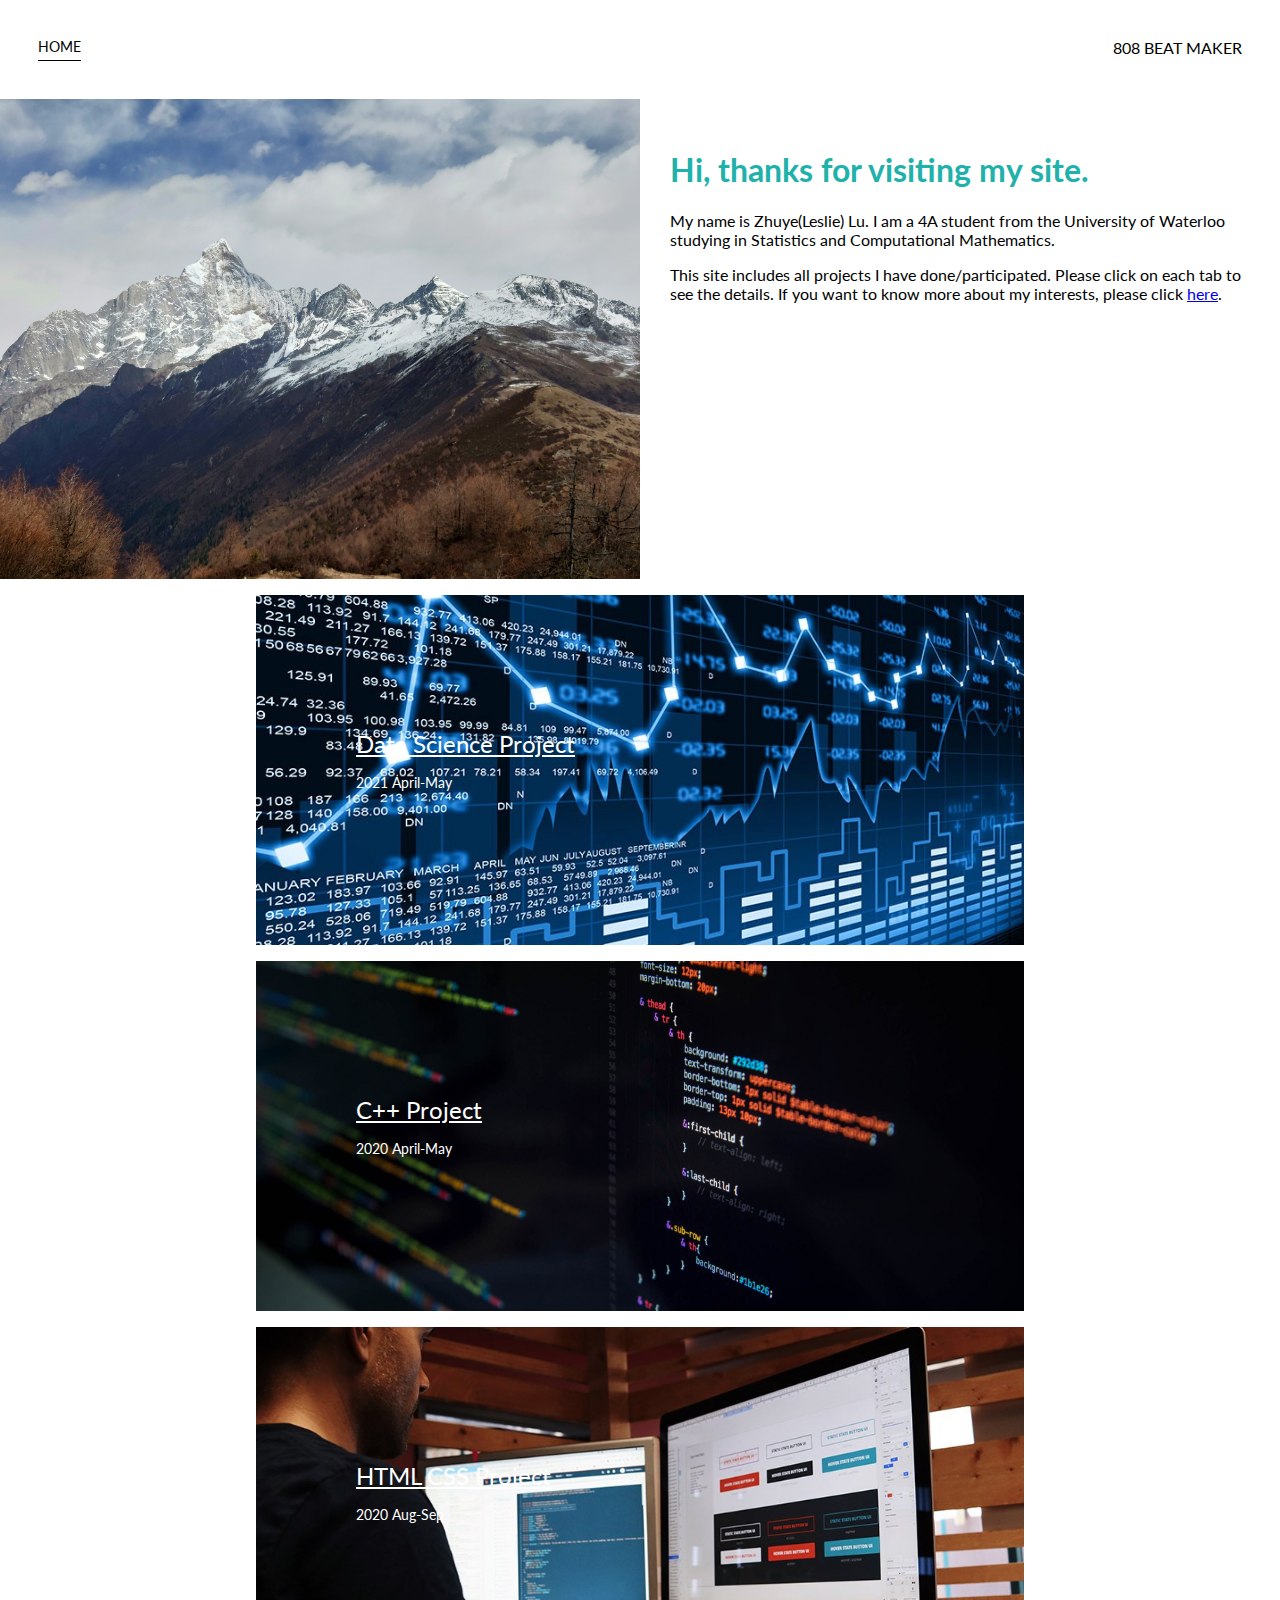
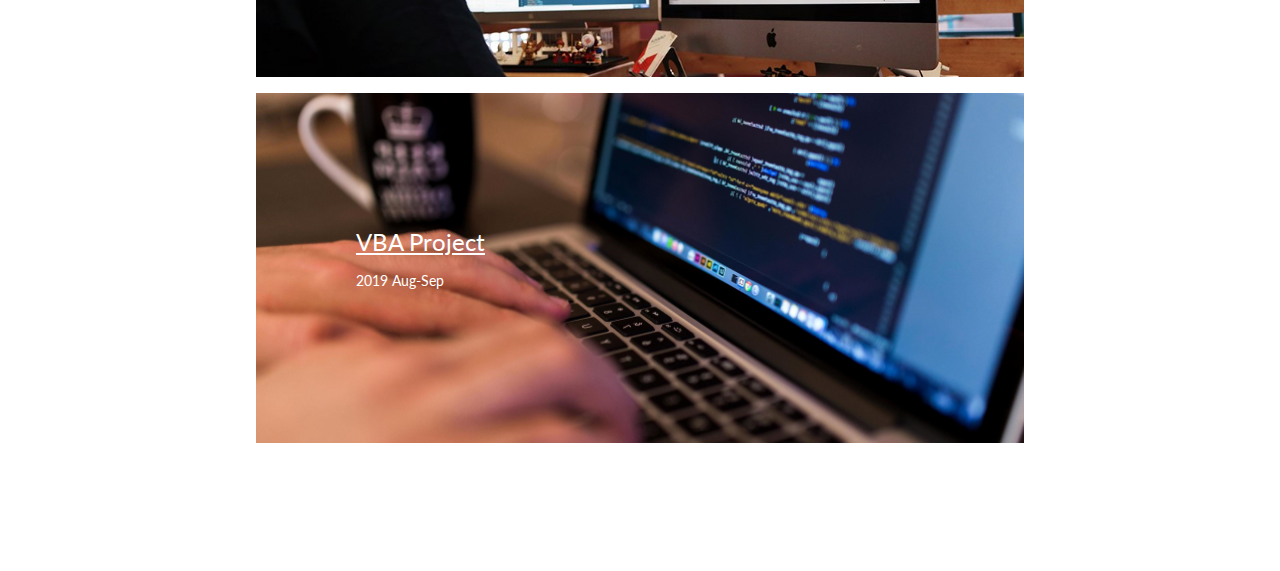
<file: index.html>
<!DOCTYPE html>
<html lang='en'>

<head>
  <meta charset='UTF-8'>
  <title>Zhuye Lu</title>
  <link href="https://fonts.googleapis.com/css?family=Lato" rel="stylesheet">
  <link rel="stylesheet" href="style.css">
</head>

<body>
  <div class="container">
    <div class="nav-wrapper">
      <div class="left-side">
        <div class="nav-link-wrapper active-nav-link">
          <a href="index.html">Home</a>
        </div>
      </div>

      <div class="right-side">
        <div class="brand">
          808 BEAT MAKER
        </div>
      </div>
    </div>

    <div class="banner-wrapper">
      <div class="two-column-wrapper">
        <div class="profile-image-wrapper">
          <img src="images/banner.jpeg" alt="">
        </div>

        <div class="profile-content-wrapper">
          <h1>Hi, thanks for visiting my site.</h1>
          <p>My name is Zhuye(Leslie) Lu. I am a 4A student from the University of Waterloo studying in 
            Statistics and Computational Mathematics. 
          </p>

          <p>This site includes all projects I have done/participated. Please click on each tab to see the details.
            If you want to know more about my interests, 
            please click <a href="aboutme.html">here</a>.
          </p>
        </div>
      </div>
    </div>

    <div class="content-wrapper">
      <div class="portfolio-items-wrapper">

        <div class="portfolio-item-wrapper">
          <div class="portfolio-img-background" style="background-image:url(images/img-01.jpeg)"></div>
          <div class="img-text-wrapper">
            <a href="DS_project.html" style="color: white;">
              <div class="proj-wrapper">Data Science Project</div>
            </a>
            <div class="proj-timeline">2021 April-May</div>
            <div class="subtitle">Classify proteins into one of 15 groups</div>
          </div>
        </div>

        <div class="portfolio-item-wrapper">
          <div class="portfolio-img-background" style="background-image:url(images/img-02.jpg)"></div>
          <div class="img-text-wrapper">
            <a href="https://github.com/leslie-lu-hub/Chess" style="color: white;">
              <div class="proj-wrapper">C++ Project</div>
            </a>
            <div class="proj-timeline">2020 April-May</div>

            <div class="subtitle">Chess Board Game</div>
          </div>
        </div>

        <div class="portfolio-item-wrapper">
          <div class="portfolio-img-background" style="background-image:url(images/img-04.jpeg)"></div>
          <div class="img-text-wrapper">
            <a href="HTMLCSS_project.html" style="color: white;">
              <div class="proj-wrapper">HTML CSS Project</div>
            </a>
            <div class="proj-timeline">2020 Aug-Sep</div>

            <div class="subtitle">My old resume in a Web version</div>
          </div>
        </div>

        <div class="portfolio-item-wrapper">
          <div class="portfolio-img-background" style="background-image:url(images/img-03.jpeg)"></div>
          <div class="img-text-wrapper">
            <a href="https://github.com/leslie-lu-hub/VBA-Maros" style="color: white;">
              <div class="proj-wrapper">VBA Project</div>
            </a>
            <div class="proj-timeline">2019 Aug-Sep</div>

            <div class="subtitle">Automate the process of coding categorical vars into numerical</div>
          </div>
        </div>

      </div>
    </div>
  </div>

</body>

<script>
  const portfolioItems = document.querySelectorAll('.portfolio-item-wrapper');

  portfolioItems.forEach(portfolioItem => {
    portfolioItem.addEventListener('mouseover', () => {
      console.log(portfolioItem.childNodes[1].classList)
      portfolioItem.childNodes[1].classList.add('image-blur');
    });

    portfolioItem.addEventListener('mouseout', () => {
      console.log(portfolioItem.childNodes[1].classList)
      portfolioItem.childNodes[1].classList.remove('image-blur');
    });
  });

</script>

</html>
</file>
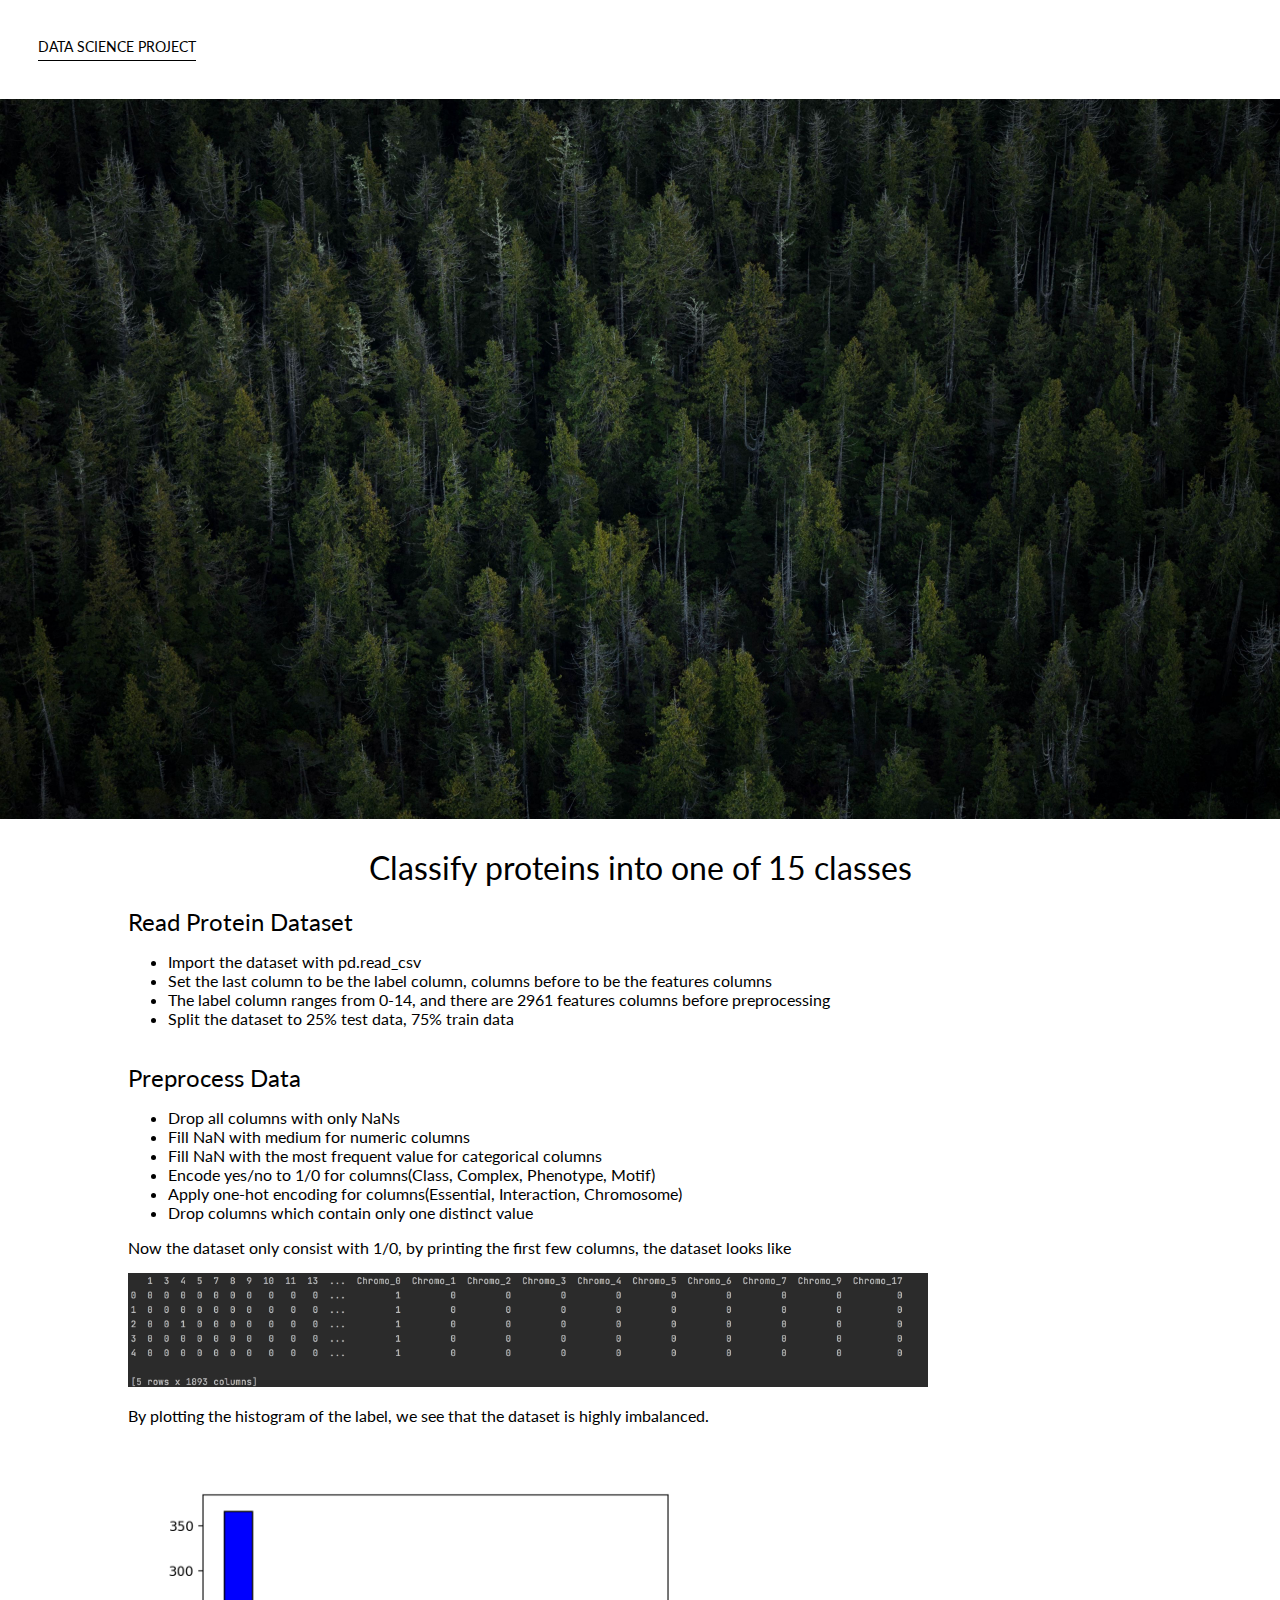
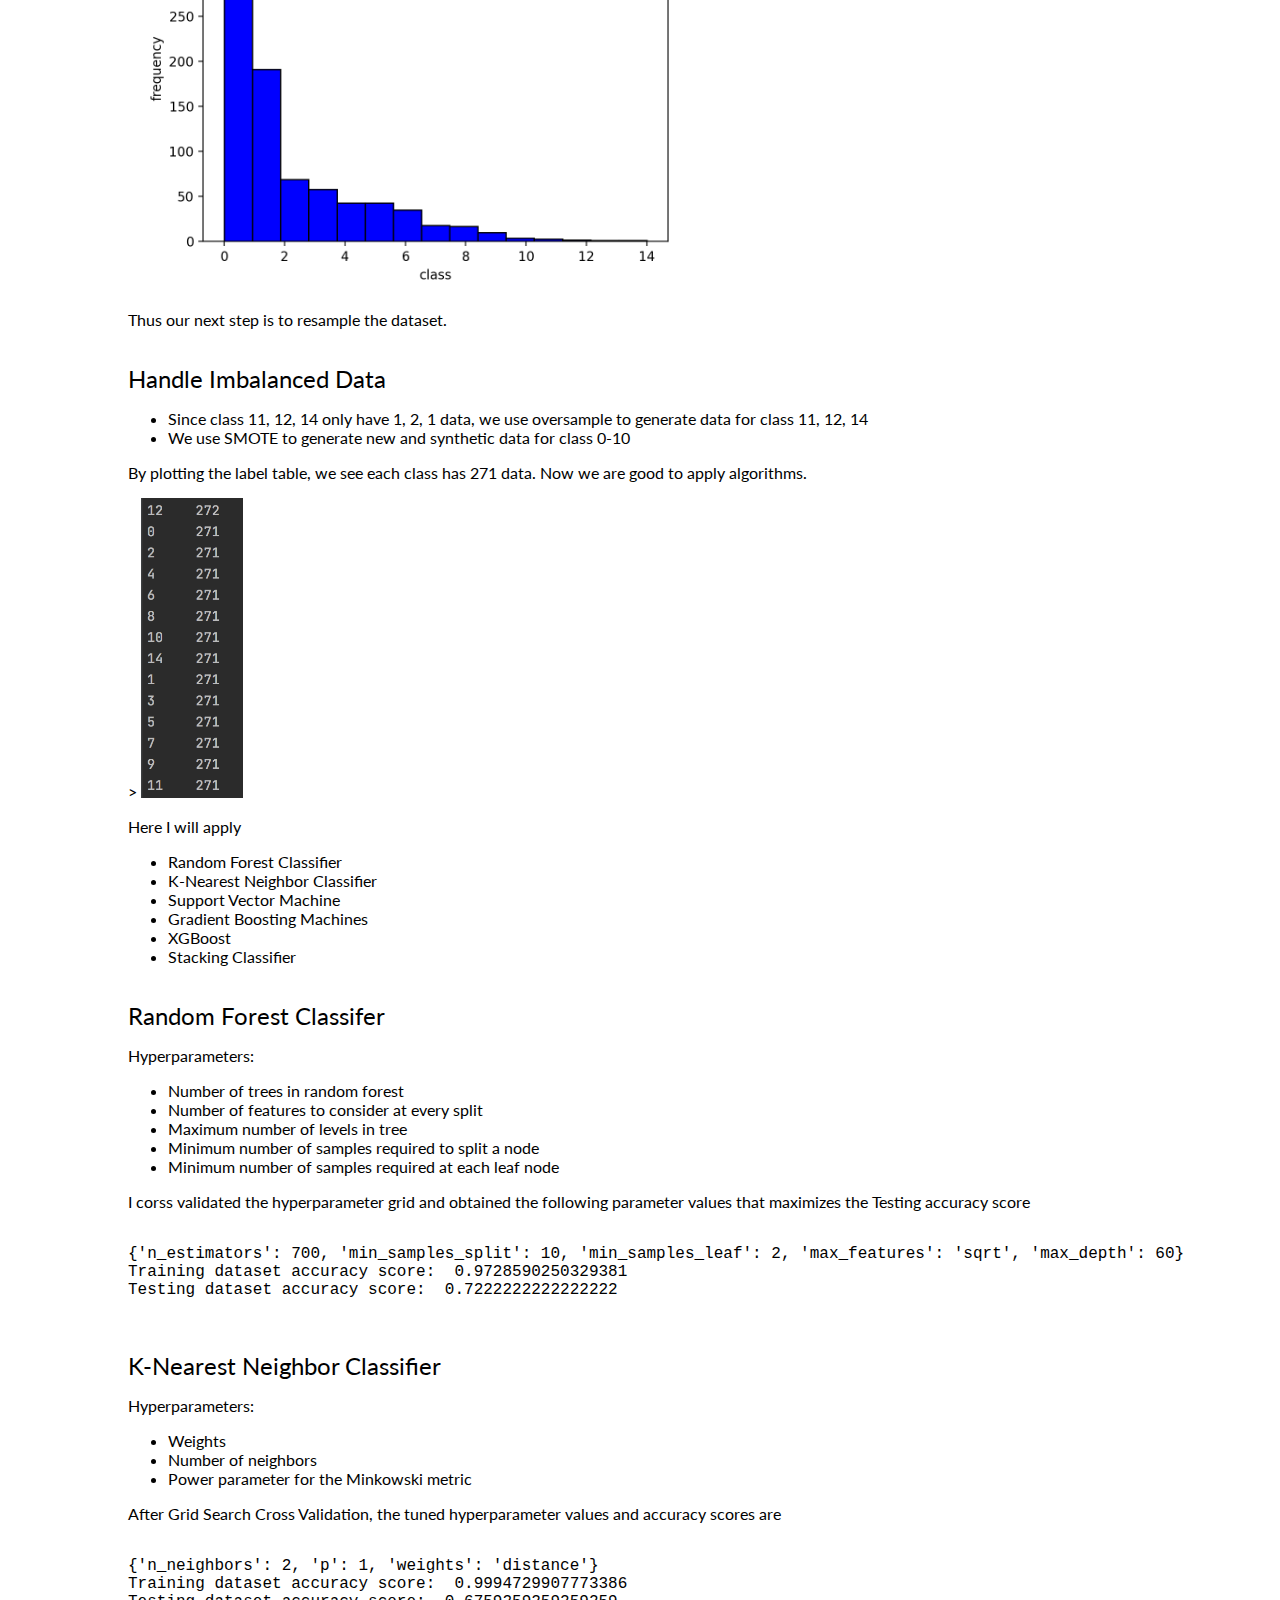
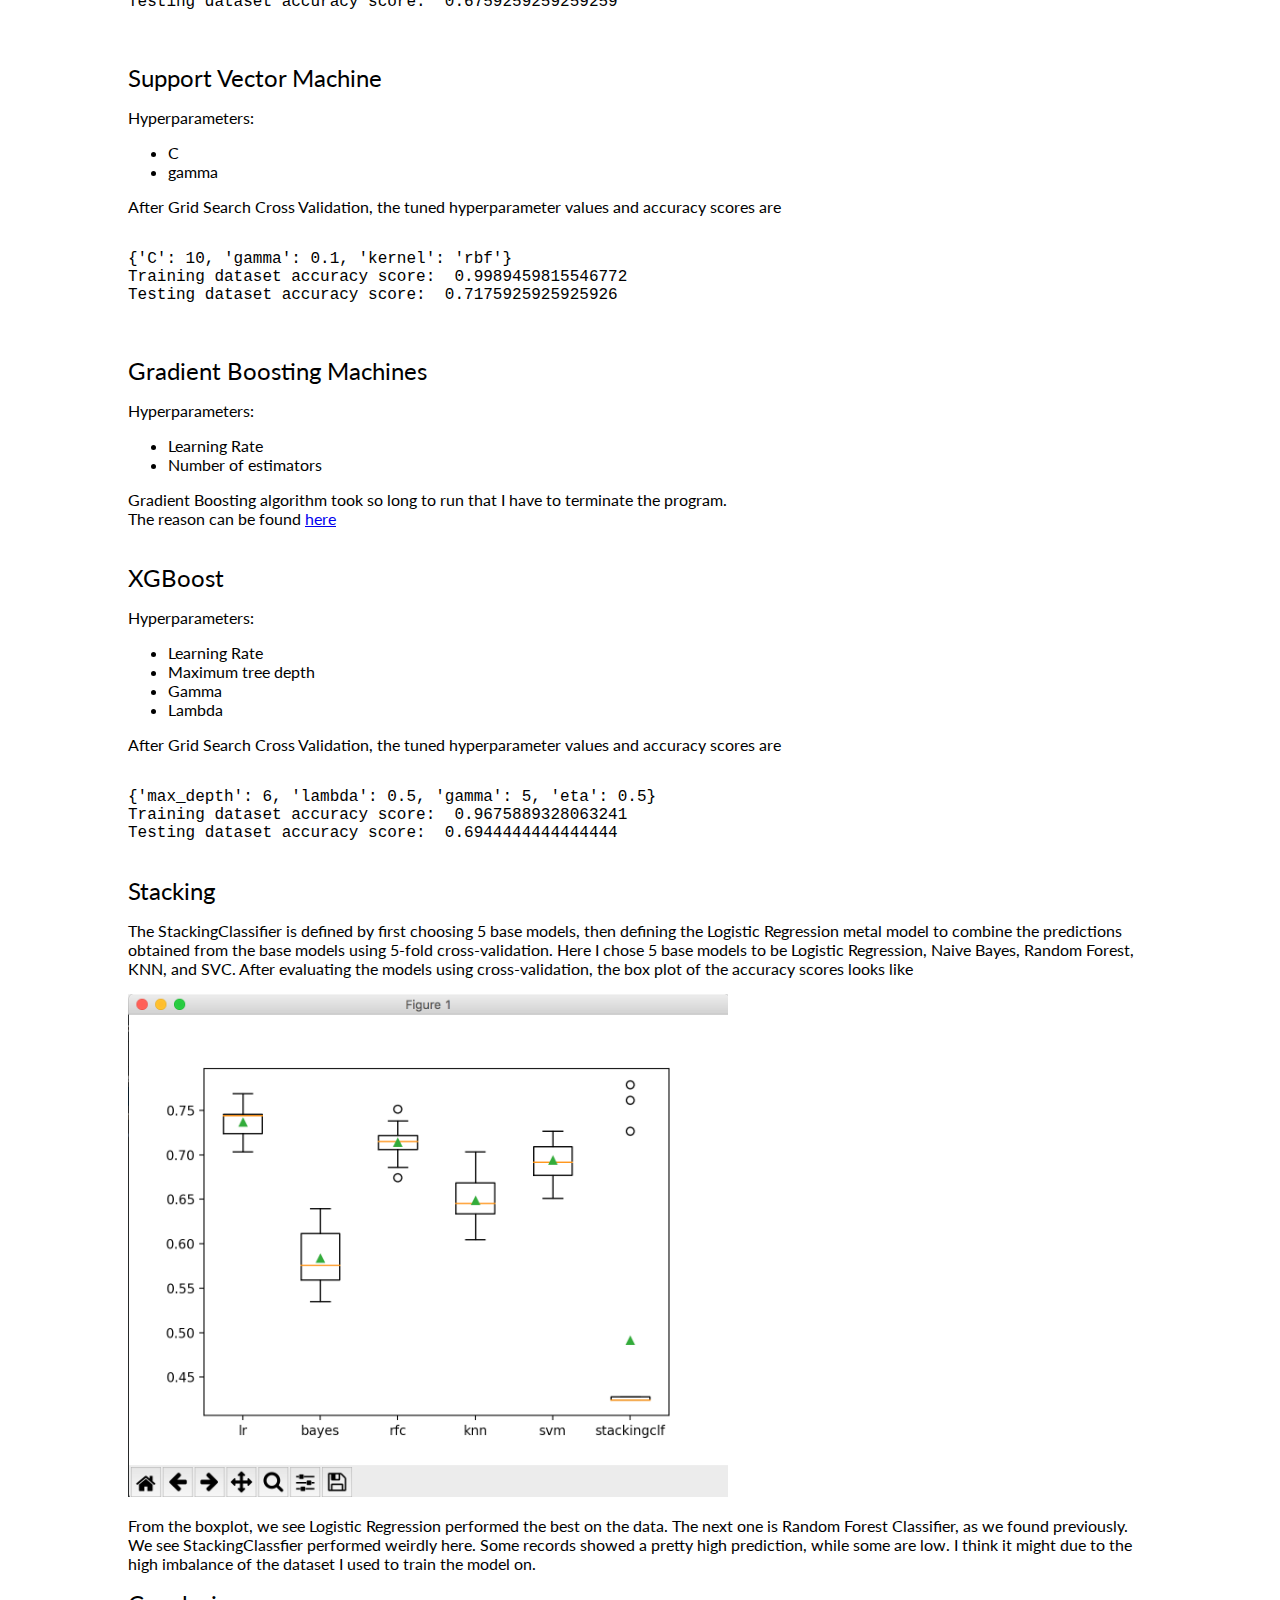
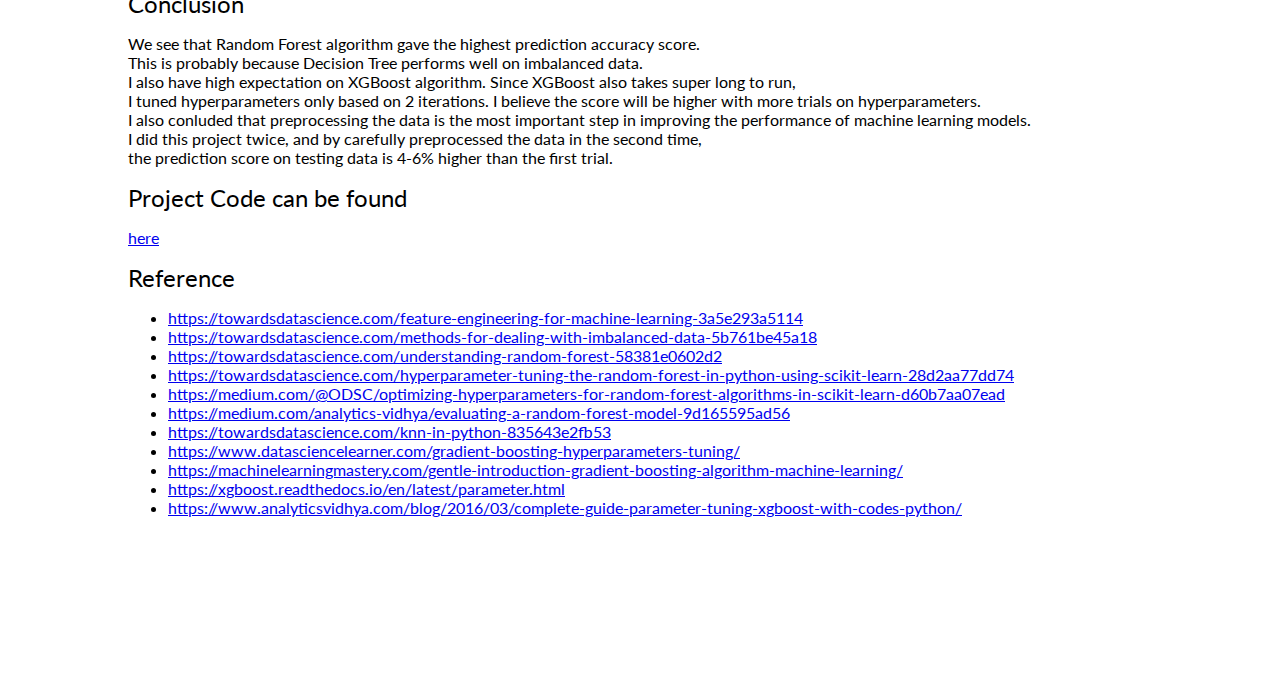
<file: DS_project.html>
<!DOCTYPE html>
<html lang='en'>

<head>
  <meta charset='UTF-8'>
  <title>Data Science Project</title>
  <link href="https://fonts.googleapis.com/css?family=Lato" rel="stylesheet">
  <link rel="stylesheet" href="style.css">
</head>

<body>
  <div class="container">
    <div class="nav-wrapper">
      <div class="left-side">
        <div class="nav-link-wrapper active-nav-link">
          <a href="DS_project.html">Data Science Project</a>
        </div>
      </div>
    </div>

    <div class="banner-wrapper">
        <div class="profile-image-wrapper">
          <img src="images/ds-01.jpeg" alt="" width="1000">
        </div>
    </div>

    <div class="text-wrapper">
        <div class="text-title">Classify proteins into one of 15 classes</div>
        <div class="text-subtitles">Read Protein Dataset</div>
        <div class="text-body">
            <ul>
                <li>Import the dataset with pd.read_csv</li>
                <li>Set the last column to be the label column, columns before to be the features columns</li>
                <li>The label column ranges from 0-14, and there are 2961 features columns before preprocessing</li>
                <li>Split the dataset to 25% test data, 75% train data</li>
                <br>
            </ul>
        </div>

        <div class="text-subtitles">Preprocess Data</div>
        <div class="text-body">
            <ul>
                <li>Drop all columns with only NaNs</li>
                <li>Fill NaN with medium for numeric columns</li>
                <li>Fill NaN with the most frequent value for categorical columns</li>
                <li>Encode yes/no to 1/0 for columns(Class, Complex, Phenotype, Motif)</li>
                <li>Apply one-hot encoding for columns(Essential, Interaction, Chromosome)</li>
                <li>Drop columns which contain only one distinct value</li>
            </ul>
            <p>Now the dataset only consist with 1/0, by printing the first few columns, the dataset looks like</p>
            <img src="images/ds-02.png" alt="" width="800"> 
            <p>By plotting the histogram of the label, we see that the dataset is highly imbalanced.</p>
            <img src="images/ds-03.png" alt="" width="600"> 
            <p>Thus our next step is to resample the dataset.</p>
            <br>
        </div>

        <div class="text-subtitles">Handle Imbalanced Data</div>
        <div class="text-body">
            <ul>
                <li>Since class 11, 12, 14 only have 1, 2, 1 data, we use oversample to generate data for class 11, 12, 14</li>
                <li>We use SMOTE to generate new and synthetic data for class 0-10</li>
            </ul>
            <p>By plotting the label table, we see each class has 271 data. Now we are good to apply algorithms. </p>>
            <img src="images/ds-04.png" alt="" height="300"> 
            <p>Here I will apply </p>
            <p>
               <ul>
                   <li>Random Forest Classifier</li>
                   <li>K-Nearest Neighbor Classifier</li>
                   <li>Support Vector Machine</li>
                   <li>Gradient Boosting Machines</li>
                   <li>XGBoost</li>
                   <li>Stacking Classifier</li>
                </ul>
            </p>
            <br>
        </div>

        <div class="text-subtitles">Random Forest Classifer</div>
        <div class="text-body">
            <p>Hyperparameters: </p>
            <ul>
                <li>Number of trees in random forest</li>
                <li>Number of features to consider at every split</li>
                <li>Maximum number of levels in tree</li>
                <li>Minimum number of samples required to split a node</li>
                <li>Minimum number of samples required at each leaf node</li>
            </ul>
            <p>I corss validated the hyperparameter grid and obtained the following parameter values that maximizes the Testing accuracy score</p>
            <pre>
                <code>
{'n_estimators': 700, 'min_samples_split': 10, 'min_samples_leaf': 2, 'max_features': 'sqrt', 'max_depth': 60}
Training dataset accuracy score:  0.9728590250329381
Testing dataset accuracy score:  0.7222222222222222
                </code>
            </pre>
        </div>

        <div class="text-subtitles">K-Nearest Neighbor Classifier</div>
        <div class="text-body">
            <p>Hyperparameters: </p>
            <ul>
                <li>Weights</li>
                <li>Number of neighbors</li>
                <li>Power parameter for the Minkowski metric</li>
            </ul>
            <p>After Grid Search Cross Validation, the tuned hyperparameter values and accuracy scores are</p>
            <pre>
                <code>
{'n_neighbors': 2, 'p': 1, 'weights': 'distance'}
Training dataset accuracy score:  0.9994729907773386
Testing dataset accuracy score:  0.6759259259259259
                </code>
            </pre>
        </div>

        <div class="text-subtitles">Support Vector Machine</div>
        <div class="text-body">
            <p>Hyperparameters: </p>
            <ul>
                <li>C</li>
                <li>gamma</li>
            </ul>
            <p>After Grid Search Cross Validation, the tuned hyperparameter values and accuracy scores are</p>
            <pre>
                <code>
{'C': 10, 'gamma': 0.1, 'kernel': 'rbf'}
Training dataset accuracy score:  0.9989459815546772
Testing dataset accuracy score:  0.7175925925925926
                </code>
            </pre>
        </div>

        <div class="text-subtitles">Gradient Boosting Machines</div>
        <div class="text-body">
            <p>Hyperparameters: </p>
            <ul>
                <li>Learning Rate</li>
                <li>Number of estimators</li>
            </ul>
            <p>Gradient Boosting algorithm took so long to run that I have to terminate the program. <br>
               The reason can be found <a href="https://stats.stackexchange.com/questions/144897/gradientboostclassifiersklearn-takes-very-long-time-to-train">here</a></p>
            <br>
        </div>

        <div class="text-subtitles">XGBoost</div>
        <div class="text-body">
            <p>Hyperparameters: </p>
            <ul>
                <li>Learning Rate</li>
                <li>Maximum tree depth</li>
                <li>Gamma</li>
                <li>Lambda</li>
            </ul>
            <p>After Grid Search Cross Validation, the tuned hyperparameter values and accuracy scores are</p>
            <pre><code>
{'max_depth': 6, 'lambda': 0.5, 'gamma': 5, 'eta': 0.5}
Training dataset accuracy score:  0.9675889328063241
Testing dataset accuracy score:  0.6944444444444444
            </code></pre>
        </div>

        <div class="text-subtitles">Stacking</div>
        <div class="text-body"> 
            <p>
            The StackingClassifier is defined by first choosing 5 base models, then defining the Logistic Regression metal model
            to combine the predictions obtained from the base models using 5-fold cross-validation.
            Here I chose 5 base models to be Logistic Regression, Naive Bayes, Random Forest, KNN, and SVC.
            After evaluating the models using cross-validation, the box plot of the accuracy scores looks like
            </p>
            <img src="images/ds-05.png" alt="" width="600">
            <p>
            From the boxplot, we see Logistic Regression performed the best on the data. The next one is Random Forest Classifier, as we
            found previously. We see StackingClassfier performed weirdly here. Some records showed a pretty high prediction, while 
            some are low. I think it might due to the high imbalance of the dataset I used to train the model on. 
            <br>
            </p>
        </div>

        <div class="text-subtitles">Conclusion</div>
        <div class="text-body">
            <p>We see that Random Forest algorithm gave the highest prediction accuracy score. <br>
               This is probably because Decision Tree performs well on imbalanced data. <br>
               I also have high expectation on XGBoost algorithm. Since XGBoost also takes super long to run, <br>
               I tuned hyperparameters only based on 2 iterations. I believe the score will be higher with more trials on hyperparameters. <br>
               I also conluded that preprocessing the data is the most important step in improving the performance of machine learning models. <br>
               I did this project twice, and by carefully preprocessed the data in the second time, <br>
               the prediction score on testing data is 4-6% higher than the first trial. <br>
            </p>

        </div>

        <div class="text-subtitles">Project Code can be found</div>
        <div class="text-body">
            <p>
            <a href="https://github.com/leslie-lu-hub/Protein-Classifier/blob/main/protein_pred.py">here</a>
            <br>
            </p>
        </div>

        <div class="text-subtitles">Reference</div>
        <div class="text-body">
            <ul>
            <li><a href="https://towardsdatascience.com/feature-engineering-for-machine-learning-3a5e293a5114">https://towardsdatascience.com/feature-engineering-for-machine-learning-3a5e293a5114</a></li>
            <li><a href="https://towardsdatascience.com/methods-for-dealing-with-imbalanced-data-5b761be45a18">https://towardsdatascience.com/methods-for-dealing-with-imbalanced-data-5b761be45a18</a></li>
            <li><a href="https://towardsdatascience.com/understanding-random-forest-58381e0602d2">https://towardsdatascience.com/understanding-random-forest-58381e0602d2</a></li>
            <li><a href="https://towardsdatascience.com/hyperparameter-tuning-the-random-forest-in-python-using-scikit-learn-28d2aa77dd74">https://towardsdatascience.com/hyperparameter-tuning-the-random-forest-in-python-using-scikit-learn-28d2aa77dd74</a></li>
            <li><a href="https://medium.com/@ODSC/optimizing-hyperparameters-for-random-forest-algorithms-in-scikit-learn-d60b7aa07ead">https://medium.com/@ODSC/optimizing-hyperparameters-for-random-forest-algorithms-in-scikit-learn-d60b7aa07ead</a></li>
            <li><a href="https://medium.com/analytics-vidhya/evaluating-a-random-forest-model-9d165595ad56">https://medium.com/analytics-vidhya/evaluating-a-random-forest-model-9d165595ad56</a></li>
            <li><a href="https://towardsdatascience.com/knn-in-python-835643e2fb53">https://towardsdatascience.com/knn-in-python-835643e2fb53</a></li>
            <li><a href="https://www.datasciencelearner.com/gradient-boosting-hyperparameters-tuning/">https://www.datasciencelearner.com/gradient-boosting-hyperparameters-tuning/</a></li>
            <li><a href="https://machinelearningmastery.com/gentle-introduction-gradient-boosting-algorithm-machine-learning/">https://machinelearningmastery.com/gentle-introduction-gradient-boosting-algorithm-machine-learning/</a></li>
            <li><a href="https://xgboost.readthedocs.io/en/latest/parameter.html">https://xgboost.readthedocs.io/en/latest/parameter.html</a></li>
            <li><a href="https://www.analyticsvidhya.com/blog/2016/03/complete-guide-parameter-tuning-xgboost-with-codes-python/">https://www.analyticsvidhya.com/blog/2016/03/complete-guide-parameter-tuning-xgboost-with-codes-python/</a></li>
            </ul>
        </div>  
    </div>

</script>

</html>
</file>
<file: style.css>
body {
    font-family: "Lato", sans-serif;
    margin: 0px;
  }
  
  .container {
    display: grid;
    grid-template-columns: 1fr;
  }
  
  .nav-wrapper {
    display: flex;
    justify-content: space-between;
    padding: 38px;
  }
  
  .left-side {
    display: flex;
  }
  
  .nav-wrapper > .left-side > div {
    margin-right: 20px;
    text-transform: uppercase;
    font-size: 0.9rem;
  }
  
  .nav-link-wrapper {
    height: 22px;
    border-bottom: 1px solid transparent;
    transition: border-bottom 0.5s;
  }
  
  .active-nav-link {
    border-bottom: 1px solid black;
  }
  
  .active-nav-link a {
    color: black !important;
  }
  
  .nav-link-wrapper a {
    color: #8a8a8a;
    text-decoration: none;
    transition: color 0.5s;
  }
  
  .nav-link-wrapper:hover {
    border-bottom: 1px solid black;
  }
  
  .nav-link-wrapper a:hover {
    color: black;
  }
  
  .portfolio-items-wrapper {
    display: grid;
    margin-top: 1%;
    margin-bottom: 10%;
    margin-left: 20%;
    margin-right: 20%;
    grid-gap: 16px;
  }
  
  .portfolio-item-wrapper {
    position: relative;
  }
  
  .portfolio-img-background {
    background-size: cover;
    background-position: center;
    background-repeat: no-repeat;
    height: 350px;
    width: 100%;
  }
  
  .img-text-wrapper {
    position: absolute;
    top: 0;
    display: flex;
    flex-direction: column;
    justify-content: center;
    align-items: left;
    height: 100%;
    text-align: left;
    padding-left: 100px;
    padding-right: 100px;
  }
  
  .img-text-wrapper .subtitle {
    transition: 1s;
    color: transparent;
  }
  
  .image-blur {
    transition: 1s;
    filter: brightness(10%);
  }
  
  .img-text-wrapper:hover .subtitle {
    color: lightseagreen;
    font-weight: 600;
  }
  
  .img-text-wrapper .proj-wrapper {
    font-size: 1.5rem;
    color: white;
    margin-bottom: 16px;
  }

  .img-text-wrapper .proj-timeline {
    font-size: 0.9rem;
    color: white;
  }


  .two-column-wrapper {
    display: grid;
    grid-template-columns: 1fr 1fr;
  }
  
  .profile-image-wrapper img {
    width: 100%;
  }
  
  .profile-content-wrapper {
    padding: 30px;
  }
  
  .profile-content-wrapper h1 {
    color: lightseagreen;
  }
  

  /* styles on DS_project */
  .text-wrapper {
    margin-top: 2%;
    margin-bottom: 10%;
    margin-left: 10%;
    margin-right: 10%;
  }

  .text-title{
    font-size: 2rem;
    padding-bottom: 2%;
    text-align: center;
  }

  .text-subtitles{
    font-size: 1.5rem;
    text-align: left;
  }

  .text-body{
      font-size:1rem;
      text-align: left;
  }
</file>
